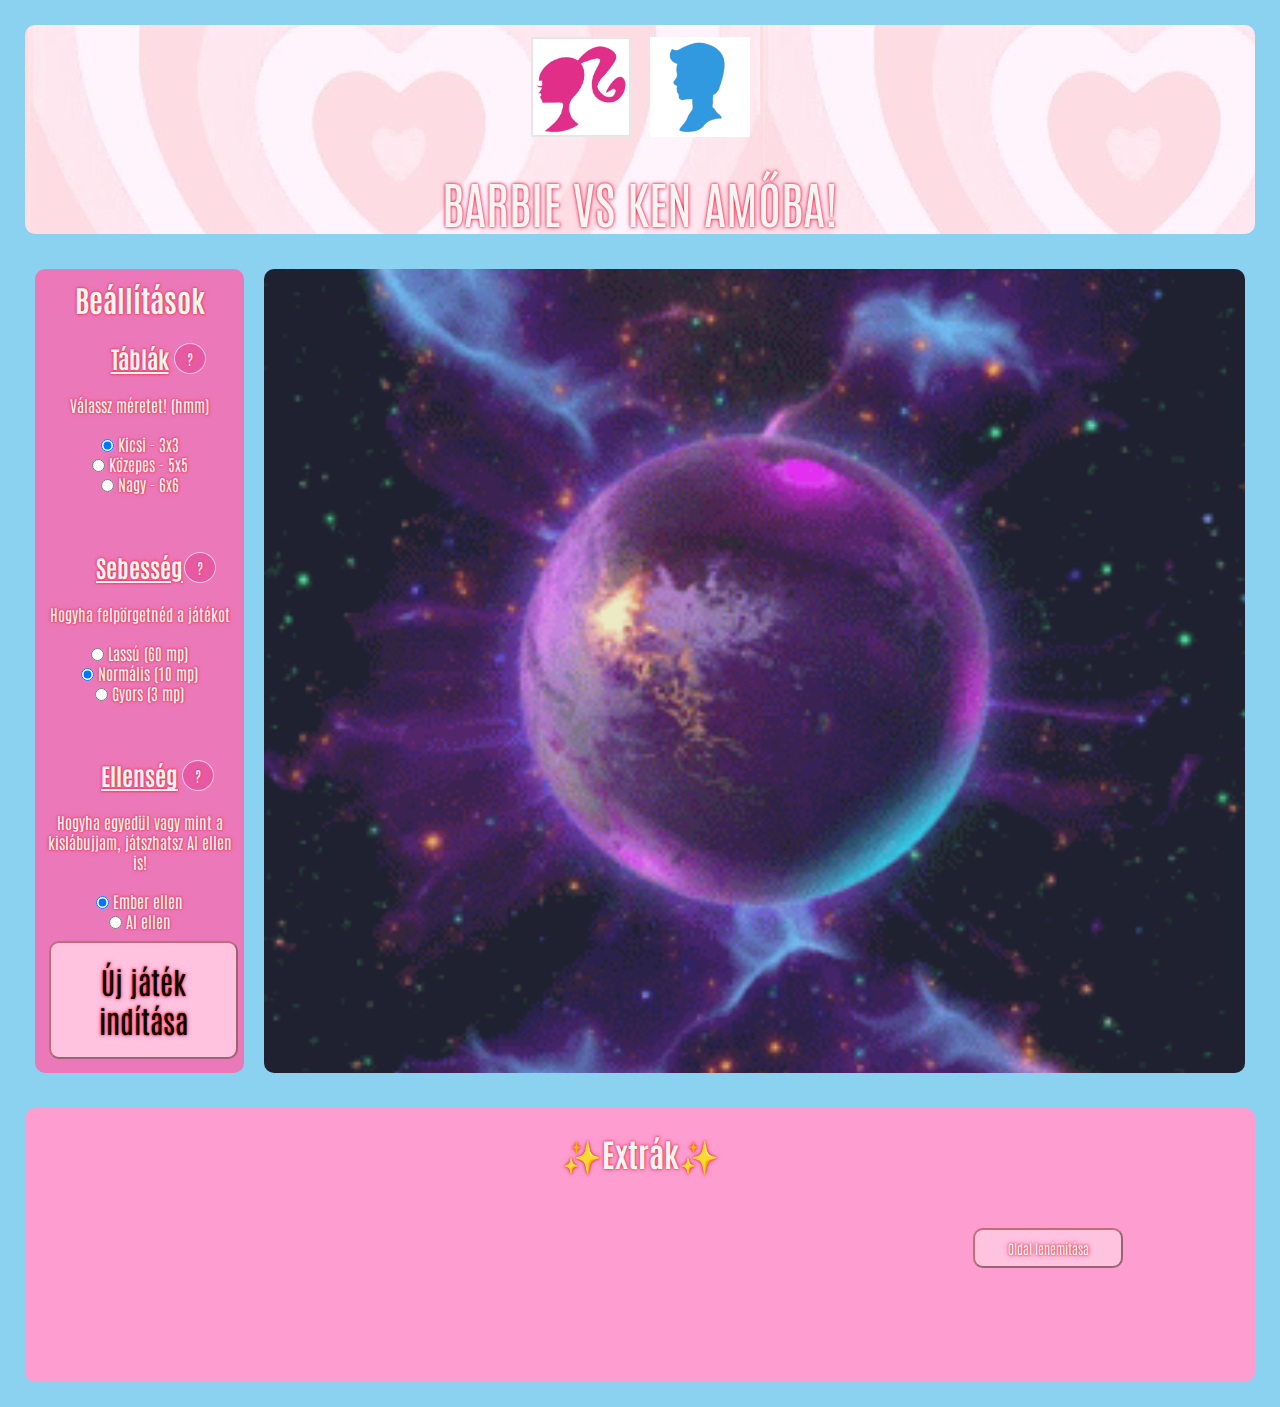
<file: index.html>
<!DOCTYPE html>
<html lang = "en">
<head>
	<title>Barbie vs Ken Amőba</title>
    <meta charset = "utf-8">
	<meta name="description" content="A very spicy Tic-Tac-Toe in a queer style"> 
	<meta name="keywords" content="Barbie, Ken, Tic-Tac-Toe, Game,Mortal Kombat,">
	<meta name="author" content="Bús Emese, Bordás Dóra, Rónyai Gergő">
	<meta name="viewport" content="width=device-width, initial-scale=1.0">
    <meta property="og:title" content="Barbie vs Ken Tic-Tac-Toe">
    <meta property="og:description" content="A very spicy Tic-Tac-Toe in a queer style">
    <meta name="robots" content="index">
    <link rel="icon" type="image/png" href="kepek/icon.png"/> <!--TODO-->
    <style>
        @import url('https://fonts.googleapis.com/css2?family=Antonio:wght@100..700&display=swap');
    </style>
	<link href="ttt.css" rel="stylesheet">
</head>
<body>
    <audio id="player1Sound" src="audio/finishher.m4a"></audio>
    <audio id="player2Sound" src="audio/finishhim.mp3"></audio>
    <audio id="mortalTheme" src="audio/MORTAKOMBAT.m4a" loop></audio>
    <audio id="insultAudio"></audio>

<div class="bigdiv" id="heysister">    
    <div>
        <!--Beraktam mindent egy nagy divbe ahol flex-direction: column van
        így a header-wrapper-footer egymás alatt van
        a wrapperben pedig minden egymás melett van mert ott row wrap van
        hope that help! -->
    </div>
        <header class="header">
            <img src="kepek/barbie.jpg" alt="barbie" id="barbiepic" >
            <img src="kepek/ken.PNG" alt="ken" id="kenpic" >
            <p id="atee"> BARBIE VS KEN AMŐBA!</p>
        </header>

        <div class="wrapper">
            <div class="main" id="board">

            </div>

        <section class="side leftSide" id="leftSide">
            <h1>Beállítások</h1>
            <h2>Táblák</h2><div class="anim" id="tableTooltip">
                <span class="tooltip" data-tooltip="A 3x3-nál nagyobb pályákon lehetőséged van megszerezni random módon az ellenség egyik helyét!">?</span>
                </div>
            <p class="terkozolni">
            Válassz méretet! (hmm)
            </p>

            <form id="difficultyForm">
                <input type="radio" id="easy" name="difficulty" value=9 checked>
                <label for="easy">Kicsi - 3x3</label><br>
        
                <input type="radio" id="medium" name="difficulty" value=25>
                <label for="medium">Közepes - 5x5</label><br>
        
                <input type="radio" id="hard" name="difficulty" value=36>
                <label for="hard">Nagy - 6x6</label><br>
                <h2>Sebesség</h2><div class="anim" id="speedTooltip">
                    <span class="tooltip" data-tooltip="Ha lejár az óra az ellenséged nyer, vigyázz hogy, elég gyors legyél!">?</span>
                    </div>
                <p> Hogyha felpörgetnéd a játékot</p>
                <input type="radio" id="slowSpeed" name="speed" value=60 >
                <label for="slowSpeed">Lassú (60 mp)</label><br>

                <input type="radio" id="normalSpeed" name="speed" value=10 checked>
                <label for="normalSpeed">Normális (10 mp)</label><br>

                <input type="radio" id="fastSpeed" name="speed" value=3>
                <label for="fastSpeed">Gyors (3 mp)</label><br>
                <h2>Ellenség</h2><div class="anim" id="aiTooltip">
                    <span class="tooltip" data-tooltip="Nagyobb pályákon lehet lassabb!">?</span>
                    </div>
                <p>Hogyha egyedül vagy mint a kislábujjam, játszhatsz AI ellen is!</p>
                <input type="radio" id="humanGame" name="aiChooser" value=1 checked>
                <label for="humanGame">Ember ellen</label><br>       
                <input type="radio" id="aiGame" name="aiChooser" value=2>
                <label for="aiGame">AI ellen</label><br>
                <button type="submit" id="startButton">Új játék indítása</button>
            </form>
        </section>

        <section class="side rightSide eltunteto" id="scoreBoard">
            <h1>Ranglista</h1>
            <h2>Barbie</h2>
            <p id="barbieScoreCount">0</p> <br>
            <h2>Ken</h2>
            <p id="kenScoreCount">0</p>
            <p id="mess">Ki fog nyerni?</p>
            <button type="button" id="replayButton" disabled>Következő kör</button>
            <button type="button" id="FormBack">Új játék</button>
            
        </section>

    </div>  <!--Itt a wrappert zárjuk le-->
        <footer class="footer">
            <h1>✨Extrák✨</h1>
                <iframe style="border-radius:12px" src="https://open.spotify.com/embed/playlist/1w0HoUZIbzXOMowRRojwd8?utm_source=generator&theme=0" 
                width="50%" height="152" frameBorder="0" allowfullscreen="" allow="autoplay; clipboard-write; encrypted-media; fullscreen; picture-in-picture" 
                loading="lazy"></iframe>

                <button id="btn">Oldal lenémítása</button> <!--ennek a scriptje is a checkbox.js-ben van-->
            <!--TODO:Elég ha csinálsz nekem gombokat amivel ki be lehet kapcsolni a zenéket,
            a logikát megoldom, viszont elég ha készítesz egy bool változót és akárhol lefut a muzsika ott csak rakj egy if statement-->
        </footer>
</div>  <!--Itt a kreatív nevü bigdiv vége ez az egész html bodynk-->
   <script src="javascript/main.js"></script>  
   <script src="javascript/game.js"></script>
   <script src="javascript/winningmoves.js"></script>
   <script src="javascript/scoreboard.js"></script>
   <script src="javascript/gameplaylogic.js"></script>
   <script src="javascript/gamecounter.js"></script> 
   <script src="javascript/ai-smallerversion.js"></script> 
   <script src="javascript/heuristic-evaluation.js"></script>
   <script src="javascript/audio.js"></script>
   <script src="javascript/powerups.js"></script>
   <script src="javascript/checkbox.js"></script>

</body>
</html>
</file>
<file: ttt.css>
/*
színek:
#F8C9EB -- MUTED COLD PINK
#8BD2F1 -- KÉK
#F8E4E2 -- SÁRGA
#FE9DD0 -- PINK
#EB78B8 -- SÖTÉT PINK
*/
*{
	margin: 0px;
	padding: 0px;
	box-sizing: border-box;
	font-family: 'Antonio', sans-serif;
	scroll-behavior: smooth;
	text-shadow: 0 0 3px #FF0000, 0 0 5px #EB78B8;
}
* button {
    background-color: #ffc2df;
    border-radius: 10px;
    border-color: rgba(133, 20, 20, 0.5);
    text-size-adjust: 10%;
    margin: 2%;
}
body {
    /*background-image: linear-gradient(rgb(120, 2, 2),rgb(143, 43, 0));
    background-color: rgba(133, 20, 20, 0.5);*/
    background-color: #8BD2F1;
}

#karakterv {
    background-color: #FE9DD0;
}




header div{
    float:left;
}


#difficultyForm > h2 {
    text-decoration: underline;
}
section > h2{
    text-decoration: underline;
}
.footer>h1 { /* megigazítja a h1et*/
    text-align: center;
    margin-bottom: 2%;
    margin-top: 2%;

}
.footer{
    border-radius: 10px;
    flex-direction: row;
    flex: auto;
    color: whitesmoke;
    background: #FE9DD0;
    height: fit-content;
    padding-bottom:2%;
    overflow:auto;
    
}
#btn { /*oldalnémító button*/
    color: whitesmoke;
    position: absolute;
    transition: right 0.99s ease, top 0.99s ease;
    padding: 10px;
    height: 40px;
    width: 150px;

}

#difficultyForm > h2{
    margin-top: 30%;
}
#difficultyForm > p, .terkozolni{
    margin-bottom : 10%;
}
header > img, p {
    margin-top: 1%;
}


.wrapper{

display: flex;

flex-flow: row wrap;

text-align: center;
}
.wrapper>*{
    padding:10px;
    margin: 10px;
    border-radius: 10px;
}
.header{
    color: whitesmoke;
    border-radius: 10px;
    background-image: url(kepek/pinky_heart_header.jfif);
    height: fit-content;
}

.bigdiv {
    /* flex-direction: column; */
    text-align: center;
} 
.bigdiv>*{
    margin: 25px;
}
.main {
    border-radius: 10px;
    padding-top: 15%;
    justify-content: center;
    position: relative;
    text-align: left;
    background-image: url('kepek/spacethingy.gif');
    background-size:cover;
    background-repeat: no-repeat;
    background-position:center;
    opacity: 85%;
    font-size: 24px;
}
.leftSide{
    color: whitesmoke;
    background: #EB78B8;
}
.rightSide {
    color: whitesmoke;
    background-image: url('kepek/kkda.jpg');
    opacity: 70%;
    background-size: cover;
}

.leftSide button {
    margin-top: 10px;
    font-size: 30px;
    padding:  18px 48px;
}
.leftSide h1 {
    font-size: 30px;
    padding-bottom: 24px;
}
.leftSide li {
    list-style-type: none;
}

.diva:hover {
    background-color: deeppink;
    color: #fff;
}
.rightSide button {
    margin-top: 10px;
    font-size: 30px;
    padding: 18px 48px;
}


#tableTooltip {
    bottom: 25px;
    position: relative;
    left: 50px;
}
#aiTooltip {
    bottom: 25px;
    position: relative;
    left: 58px;
}

#speedTooltip {
    bottom: 25px;
    position: relative;
    left: 60px;
}

.tooltip {
    border: 1px solid #F8C9EB;
    background: #e75aa3;
    padding: 5px 12px;
    margin: 5px;
    font-size: 15px;
    border-radius: 100%;
    color: #FFF;
  }
  
  .tooltip:before,
  .tooltip:after {
    position: absolute;
    content: '';
    opacity: 0;
    transition: all 0.4s ease;
  }

@import url('https://fonts.googleapis.com/css?family=Source+Sans+Pro:200,300,400');


  .tooltip:before {
    border-width: 10px 8px 0 8px;
    border-style: solid;
    border-color: #e75aa3 transparent transparent transparent;
    top: -25px;
     transform: translateY(20px);
  }
  
  .tooltip:after {
    content: attr(data-tooltip);
    background: #e75aa3;
    width: fit-content;
    height: fit-content;
    font-size: 13px;
    font-weight: 300;
    top: -100px;
    left: -10px;
    padding: 10px;
    border-radius: 5px;
    letter-spacing: 1px;
    transform: translateY(20px);
  }
  
  .tooltip:hover::before,
  .tooltip:hover::after {
    opacity: 1;
    transform: translateY(-2px);
  }
  
  @keyframes shake {
    0% { 
      transform: rotate(2deg);
    }
    50% {
     transform: rotate(-3deg);
    }
    70% {
      transform: rotate(3deg);
    }
  
    100% {
      transform: rotate(0deg);
    }
  }
  
  .anim:hover {
    animation: shake 500ms ease-in-out forwards;
  }
  
.eltunteto {
    display: none;
}

.cover {
    border-radius: 10px;
    display: flex;
    flex-direction: column;
    position: absolute;
    top: 0;
    left: 0;
    width: 100%;
    height: 100%;
    background-color: #FF407D;
    justify-content: center;
}

#karakterHead {
    color: #FFCAD4;
    font-size: xx-large;
    height: fit-content;
    width: 100%;
    padding: 10%;
    text-align: center;
    text-wrap: wrap;
}

#karakterMain {
    display: flex;
    flex-direction: row;
    float: left;
    width: 100%;
    height: 75%;
    justify-content: space-evenly;
}

.karakterLabel {
    text-align: center;
}
#charactersubmit {
    color: whitesmoke;
    width: 200px;
    height: 80px;
    font-size: xx-large;
    margin-top: -5%;
    border-radius: 15px;
}

.karaktervalaszt {
    justify-content: space-around;
    display: flex;
    flex-direction: column;
    width: fit-content;
    padding: 5%;
}

.pichoose {
    border-radius: 40px;
    margin-bottom: 20px;
    max-width: 200px;
    height: fit-content;
}

#barbieNameValue, #kenNameValue {
    padding-left: 3px;
    text-shadow: none;
    color: black;
border-radius: 6px;
}


#karakterFooter {
    height: fit-content;
    width: 100%;
    padding: 10%;
    text-align: center;
}

#karakterFooter button {
    font-size: medium;
    padding: 2%;    
}

.chooser {
    top: 20%;
    left: auto;
}
 .circle {
    position: absolute;
    top: 2%;
    right: 2%;
    width: 40px;
    height: 40px;
    background-color: #8BD2F1;
    color: #F8C9EB;
    border-radius: 50%;
    
  }
.circle > p { /*az idő számlálót betolja középüttre*/
    margin-left: 37%;
}
  .kenboard {
    background-color: skyblue;
  }
  .barbieboard {
    background-color: palevioletred;
  }

#atee {
    margin-top: 30px;
    font-size: 50px;
}
.board3 {
    height: 800px;
    display: grid;
    grid-template-columns: repeat(3, 100px);
    grid-template-rows: repeat(3, 100px);
    gap: 8px;
    width: 100%;
    /* padding: 80px; */
    /* justify-content: center; */
}
.board5 {
    height: 800px;
    display: grid;
    grid-template-columns: repeat(5, 100px);
    grid-template-rows: repeat(5, 100px);
    gap: 8px;
    width: 100%;
    padding: 80px;
    justify-content: center;
    
}
.board6 {
    height: 800px;
    display: grid;
    grid-template-columns: repeat(6, 100px);
    grid-template-rows: repeat(6, 100px);
    gap: 8px;
    width: 100%;
    padding: 80px;
    justify-content: center;
    
}


.cell {
    width: 100px;
    height: 100px;
    display: flex;
    border: 3px solid whitesmoke;
    align-items: center;
    justify-content: center;
    cursor: pointer;
}

.rossz {
    width: 100px;
    height: 100px;
    display: flex;
    border: 3px solid whitesmoke;
    align-items: center;
    justify-content: center;
    cursor: pointer;
    animation-name: rossz;
    animation-duration: 1.5s;
}

@keyframes rossz {
    0% {
        border: 3px solid red;
    }

    100% {
        border: 3px solid whitesmoke;
} }

    #barbiepic {
        max-width: 100px;
        max-height: 100px;
        margin-right: 15px;
    }

    #kenpic {
        max-width: 100px;
        max-height: 100px;
    }

    #mess {
        font-size: 55px;
        text-align: center;
        margin-bottom: 15px;
    }

    .gamepic {
        max-width: 90px;
        max-height: 90px;
        gap: 10px;
    }

    .leftSide a {
        font-size: 25px;
        color: black;
        text-decoration: none;
        padding: 8px;
        display: block;
        align-items: center;
    }

    .leftSide a:hover {
        background-color: #b6dff8;
    }

    @media all and (min-width: 800px) {
        .main {
        flex: 7;
        order: 2;
    }
    .leftSide {
        flex: 1;
        order: 1;
    }
    .rightSide {
        flex: 1;
        order: 2;
    }
    .footer {
        order: 4;
    }
}
@media all and (min-width: 600px){
    .side{
        flex: 1;
    }
}
</file>
